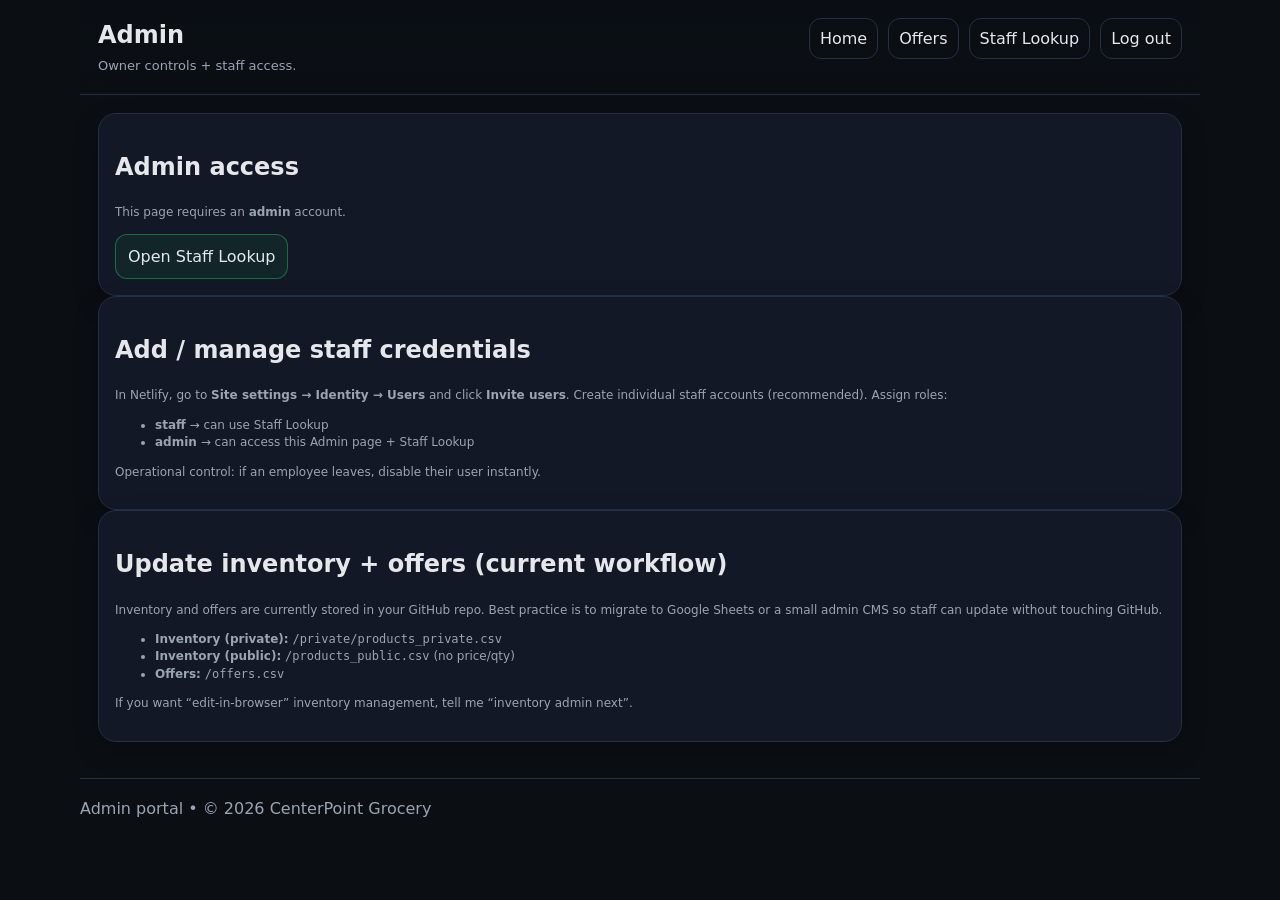
<file: admin/index.html>
<!doctype html>
<html lang="en">
<head>
  <meta charset="utf-8" />
  <meta name="viewport" content="width=device-width, initial-scale=1" />
  <title>Admin | CenterPoint Grocery</title>
  <meta name="robots" content="noindex,nofollow" />
  <link rel="stylesheet" href="/styles.css" />
  <script defer src="https://identity.netlify.com/v1/netlify-identity-widget.js"></script>
</head>
<body>
  <header class="wrap header">
    <div class="brand">
      <h1>Admin</h1>
      <p>Owner controls + staff access.</p>
    </div>
    <nav class="nav">
      <a href="/">Home</a>
      <a href="/offers.html">Offers</a>
      <a href="/staff/">Staff Lookup</a>
      <a href="#" id="logout">Log out</a>
    </nav>
  </header>

  <main class="wrap">
    <section class="card">
      <h2>Admin access</h2>
      <p class="muted small">This page requires an <strong>admin</strong> account.</p>
      <div class="btnrow">
        <a class="btn primary" href="/staff/">Open Staff Lookup</a>
      </div>
    </section>

    <section class="card">
      <h2>Add / manage staff credentials</h2>
      <p class="muted small">
        In Netlify, go to <strong>Site settings → Identity → Users</strong> and click <strong>Invite users</strong>.
        Create individual staff accounts (recommended). Assign roles:
      </p>
      <ul class="muted small">
        <li><strong>staff</strong> → can use Staff Lookup</li>
        <li><strong>admin</strong> → can access this Admin page + Staff Lookup</li>
      </ul>
      <p class="muted small">Operational control: if an employee leaves, disable their user instantly.</p>
    </section>

    <section class="card">
      <h2>Update inventory + offers (current workflow)</h2>
      <p class="muted small">
        Inventory and offers are currently stored in your GitHub repo. Best practice is to migrate to Google Sheets or a small admin CMS so staff can update without touching GitHub.
      </p>
      <ul class="muted small">
        <li><strong>Inventory (private):</strong> <code>/private/products_private.csv</code></li>
        <li><strong>Inventory (public):</strong> <code>/products_public.csv</code> (no price/qty)</li>
        <li><strong>Offers:</strong> <code>/offers.csv</code></li>
      </ul>
      <p class="muted small">If you want “edit-in-browser” inventory management, tell me “inventory admin next”.</p>
    </section>
  </main>

  <footer class="wrap footer muted">
    Admin portal • © <span id="y"></span> CenterPoint Grocery
  </footer>

  <script src="/auth.js"></script>
  <script>
    document.getElementById("y").textContent = new Date().getFullYear();
    window.addEventListener("load", () => {
      if(!requireLogin(["admin"])) return;
      document.getElementById("logout").addEventListener("click", (e) => {
        e.preventDefault();
        window.netlifyIdentity && window.netlifyIdentity.logout();
      });
    });
  </script>
</body>
</html>
</file>
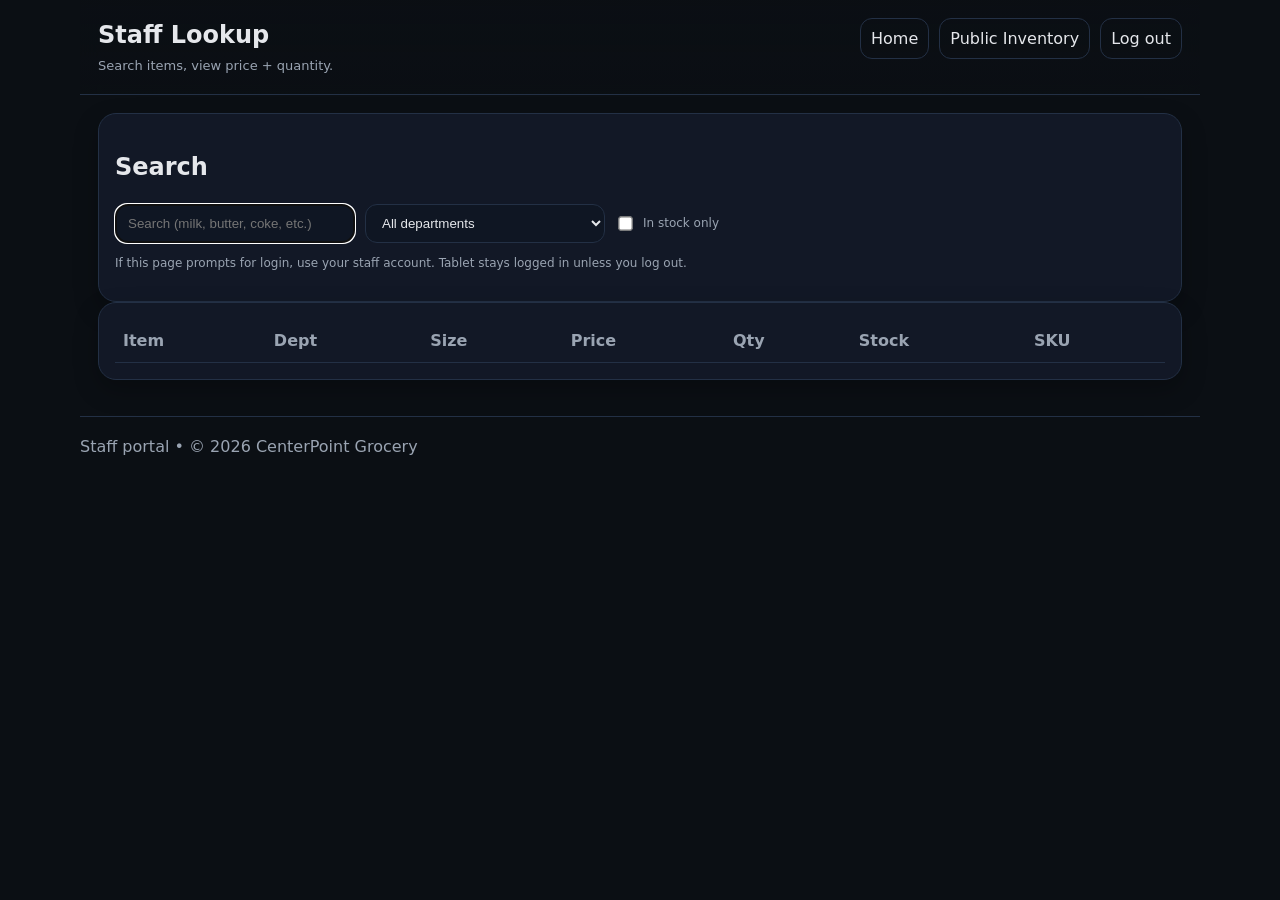
<file: staff/index.html>
<!doctype html>
<html lang="en">
<head>
  <meta charset="utf-8" />
  <meta name="viewport" content="width=device-width, initial-scale=1" />
  <title>Staff Lookup | CenterPoint Grocery</title>
  <meta name="robots" content="noindex,nofollow" />
  <link rel="stylesheet" href="/styles.css" />
  <script defer src="https://identity.netlify.com/v1/netlify-identity-widget.js"></script>
</head>
<body>
  <header class="wrap header">
    <div class="brand">
      <h1>Staff Lookup</h1>
      <p>Search items, view price + quantity.</p>
    </div>
    <nav class="nav">
      <a href="/">Home</a>
      <a href="/products.html">Public Inventory</a>
      <a href="#" id="logout">Log out</a>
    </nav>
  </header>

  <main class="wrap">
    <section class="card">
      <h2>Search</h2>
      <div class="searchbar">
        <input id="q" type="search" placeholder="Search (milk, butter, coke, etc.)" autofocus />
        <select id="cat"><option value="">All departments</option></select>
        <label class="badge"><input id="instock" type="checkbox" style="transform:scale(1.1)" /> <span>In stock only</span></label>
        <span class="muted small" id="count"></span>
      </div>
      <p class="muted small">If this page prompts for login, use your staff account. Tablet stays logged in unless you log out.</p>
    </section>

    <section class="card table-wrap">
      <table>
        <thead>
          <tr>
            <th>Item</th>
            <th>Dept</th>
            <th>Size</th>
            <th>Price</th>
            <th>Qty</th>
            <th>Stock</th>
            <th>SKU</th>
          </tr>
        </thead>
        <tbody id="rows"></tbody>
      </table>
    </section>
  </main>

  <footer class="wrap footer muted">
    Staff portal • © <span id="y"></span> CenterPoint Grocery
  </footer>

  <script src="/shared.js"></script>
  <script src="/auth.js"></script>
  <script>
    document.getElementById("y").textContent = new Date().getFullYear();

    // force login and role
    window.addEventListener("load", async () => {
      if(!requireLogin(["staff","admin"])) return;

      const user = currentUser();
      document.getElementById("logout").addEventListener("click", (e) => {
        e.preventDefault();
        window.netlifyIdentity && window.netlifyIdentity.logout();
      });

      const all = await loadCSV("/private/products_private.csv");
      const cats = [...new Set(all.map(r => r.category).filter(Boolean))].sort((a,b)=>a.localeCompare(b));
      const catSel = document.getElementById("cat");
      cats.forEach(c => { const o=document.createElement("option"); o.value=c; o.textContent=c; catSel.appendChild(o); });

      const q = document.getElementById("q");
      const instock = document.getElementById("instock");
      const count = document.getElementById("count");
      const tbody = document.getElementById("rows");

      function render(list){
        count.textContent = `${list.length.toLocaleString()} items shown`;
        tbody.innerHTML = list.map(r => {
          const inStock = (r.in_stock || "").toLowerCase() === "yes";
          return `
            <tr>
              <td style="font-weight:700">${r.name || ""}</td>
              <td class="muted">${r.category || ""}</td>
              <td class="muted">${r.size || ""}</td>
              <td style="font-weight:800">$${Number(r.price||0).toFixed(2)}</td>
              <td style="font-weight:800">${r.qty || ""}</td>
              <td><span class="badge"><span class="${inStock ? "dot" : "dot off"}"></span> ${inStock ? "In stock" : "Out"}</span></td>
              <td class="muted">${r.sku || ""}</td>
            </tr>
          `;
        }).join("");
      }

      function apply(){
        const term=(q.value||"").toLowerCase().trim();
        const cat=catSel.value;
        const onlyStock=instock.checked;
        let rows=all;
        if(cat) rows=rows.filter(r => r.category === cat);
        if(onlyStock) rows=rows.filter(r => (r.in_stock||"").toLowerCase()==="yes");
        if(term){
          rows=rows.filter(r => (`${r.sku} ${r.name} ${r.size} ${r.category}`.toLowerCase().includes(term)));
        }
        render(rows);
      }

      q.addEventListener("input", apply);
      catSel.addEventListener("change", apply);
      instock.addEventListener("change", apply);
      apply();
    });
  </script>
</body>
</html>
</file>
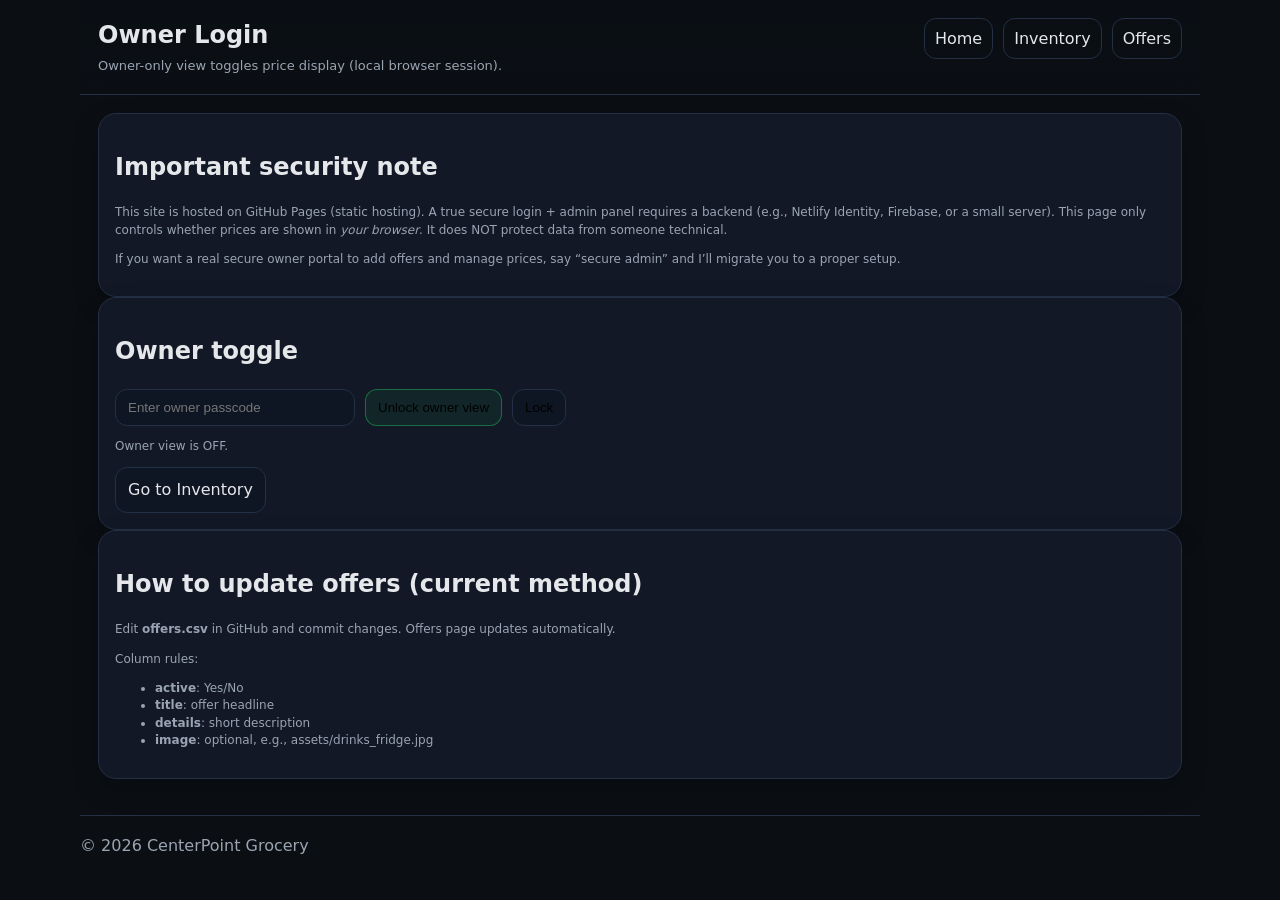
<file: admin.html>
<!doctype html>
<html lang="en">
<head>
  <meta charset="utf-8" />
  <meta name="viewport" content="width=device-width, initial-scale=1" />
  <title>Owner Login | CenterPoint Grocery</title>
  <meta name="description" content="Owner view for CenterPoint Grocery (local session only)." />
  <link rel="stylesheet" href="styles.css" />
</head>
<body>
  <header class="wrap header">
    <div class="brand">
      <h1>Owner Login</h1>
      <p>Owner-only view toggles price display (local browser session).</p>
    </div>
    <nav class="nav">
      <a href="index.html">Home</a>
      <a href="products.html">Inventory</a>
      <a href="offers.html">Offers</a>
    </nav>
  </header>

  <main class="wrap">
    <section class="card">
      <h2>Important security note</h2>
      <p class="muted small">
        This site is hosted on GitHub Pages (static hosting). A true secure login + admin panel requires a backend (e.g., Netlify Identity, Firebase, or a small server).
        This page only controls whether prices are shown in <em>your browser</em>. It does NOT protect data from someone technical.
      </p>
      <p class="muted small">If you want a real secure owner portal to add offers and manage prices, say “secure admin” and I’ll migrate you to a proper setup.</p>
    </section>

    <section class="card">
      <h2>Owner toggle</h2>
      <div class="searchbar">
        <input id="pw" type="password" placeholder="Enter owner passcode" />
        <button class="btn primary" id="login">Unlock owner view</button>
        <button class="btn" id="logout">Lock</button>
      </div>
      <p class="muted small" id="status"></p>
      <div class="btnrow">
        <a class="btn" href="products.html">Go to Inventory</a>
      </div>
    </section>

    <section class="card">
      <h2>How to update offers (current method)</h2>
      <p class="muted small">Edit <strong>offers.csv</strong> in GitHub and commit changes. Offers page updates automatically.</p>
      <p class="muted small">Column rules:</p>
      <ul class="muted small">
        <li><strong>active</strong>: Yes/No</li>
        <li><strong>title</strong>: offer headline</li>
        <li><strong>details</strong>: short description</li>
        <li><strong>image</strong>: optional, e.g., assets/drinks_fridge.jpg</li>
      </ul>
    </section>
  </main>

  <footer class="wrap footer muted">
    © <span id="y"></span> CenterPoint Grocery
  </footer>

  <script>
    document.getElementById("y").textContent = new Date().getFullYear();
    const status = document.getElementById("status");

    function setStatus(){
      status.textContent = (localStorage.getItem("cpg_owner_unlocked")==="1")
        ? "Owner view is ON for this browser."
        : "Owner view is OFF.";
    }
    setStatus();

    // Minimal passcode check (client-side). Change this string after first deploy.
    const PASSCODE = "Yash@07052004";

    document.getElementById("login").addEventListener("click", () => {
      const v = document.getElementById("pw").value || "";
      if(v === PASSCODE){
        localStorage.setItem("cpg_owner_unlocked","1");
        setStatus();
        alert("Owner view enabled. Prices will show on the Inventory page for this browser.");
      } else {
        alert("Incorrect passcode.");
      }
    });

    document.getElementById("logout").addEventListener("click", () => {
      localStorage.removeItem("cpg_owner_unlocked");
      setStatus();
      alert("Owner view disabled.");
    });
  </script>
</body>
</html>
</file>
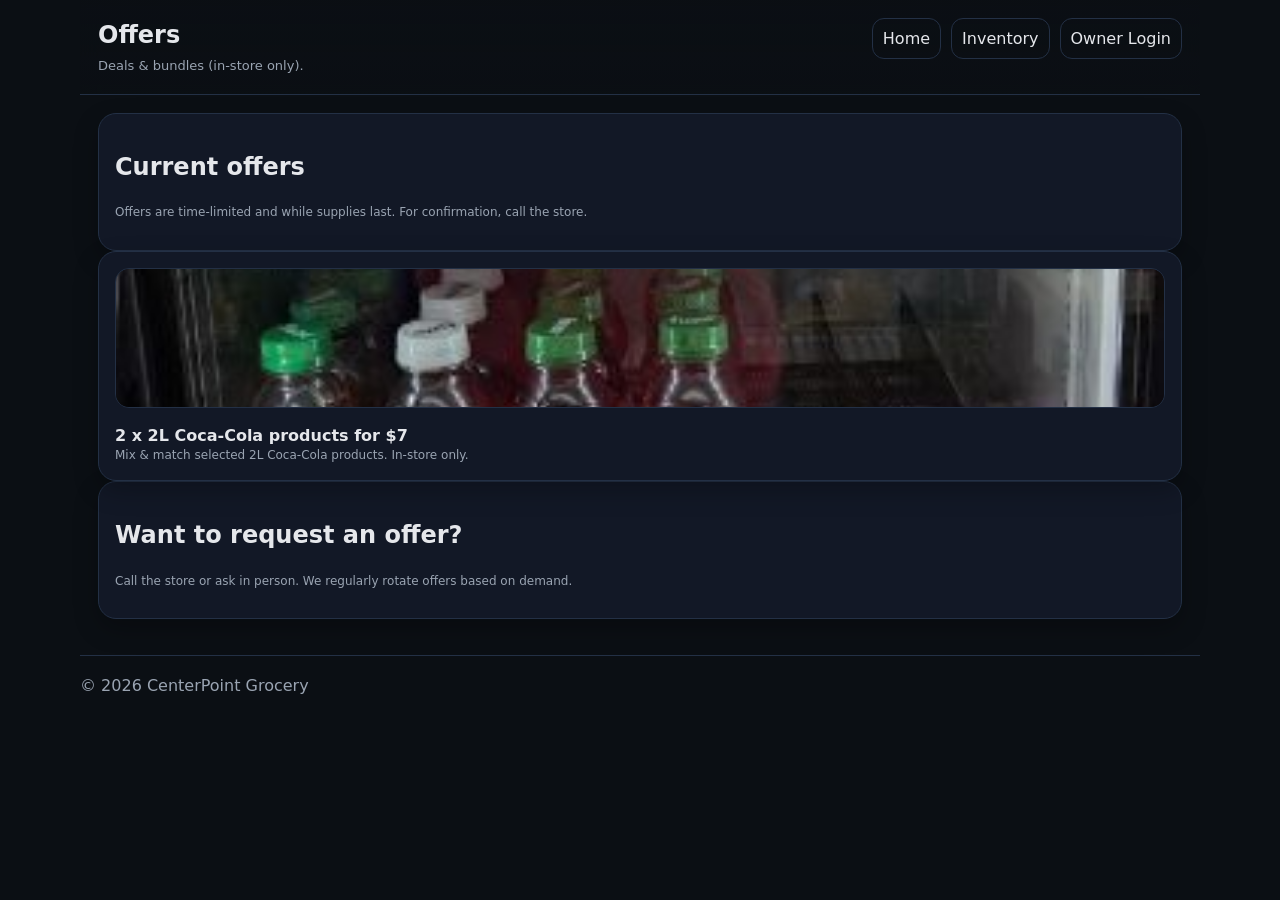
<file: offers.html>
<!doctype html>
<html lang="en">
<head>
  <meta charset="utf-8" />
  <meta name="viewport" content="width=device-width, initial-scale=1" />
  <title>Offers | CenterPoint Grocery</title>
  <meta name="description" content="Current offers and bundles at CenterPoint Grocery." />
  <link rel="stylesheet" href="styles.css" />

  <script defer src="https://identity.netlify.com/v1/netlify-identity-widget.js"></script>
</head>
<body>
  <header class="wrap header">
    <div class="brand">
      <h1>Offers</h1>
      <p>Deals & bundles (in-store only).</p>
    </div>
    <nav class="nav">
      <a href="index.html">Home</a>
      <a href="products.html">Inventory</a>
      <a href="admin.html">Owner Login</a>
    </nav>
  </header>

  <main class="wrap">
    <section class="card">
      <h2>Current offers</h2>
      <p class="muted small">Offers are time-limited and while supplies last. For confirmation, call the store.</p>
    </section>

    <section id="offers" class="grid"></section>

    <section class="card">
      <h2>Want to request an offer?</h2>
      <p class="muted small">Call the store or ask in person. We regularly rotate offers based on demand.</p>
    </section>
  </main>

  <footer class="wrap footer muted">
    © <span id="y"></span> CenterPoint Grocery
  </footer>

  <script src="shared.js"></script>
  <script>
    document.getElementById("y").textContent = new Date().getFullYear();

    (async () => {
      const rows = await loadCSV("offers.csv");
      const active = rows.filter(r => (r.active || "").toLowerCase() === "yes");
      const host = document.getElementById("offers");

      if(active.length === 0){
        host.innerHTML = `<div class="card"><p class="muted">No offers published right now. Check back soon.</p></div>`;
        return;
      }

      host.innerHTML = active.map(o => `
        <div class="card tile">
          ${o.image ? `<img src="${o.image}" alt="Offer image" />` : ``}
          <div class="label">${o.title || ""}</div>
          <div class="muted small">${o.details || ""}</div>
          ${(o.start_date || o.end_date) ? `<div class="muted small">Valid: ${o.start_date || ""} ${o.end_date ? "– " + o.end_date : ""}</div>` : ``}
        </div>
      `).join("");
    })();
  </script>
</body>
</html>
</file>
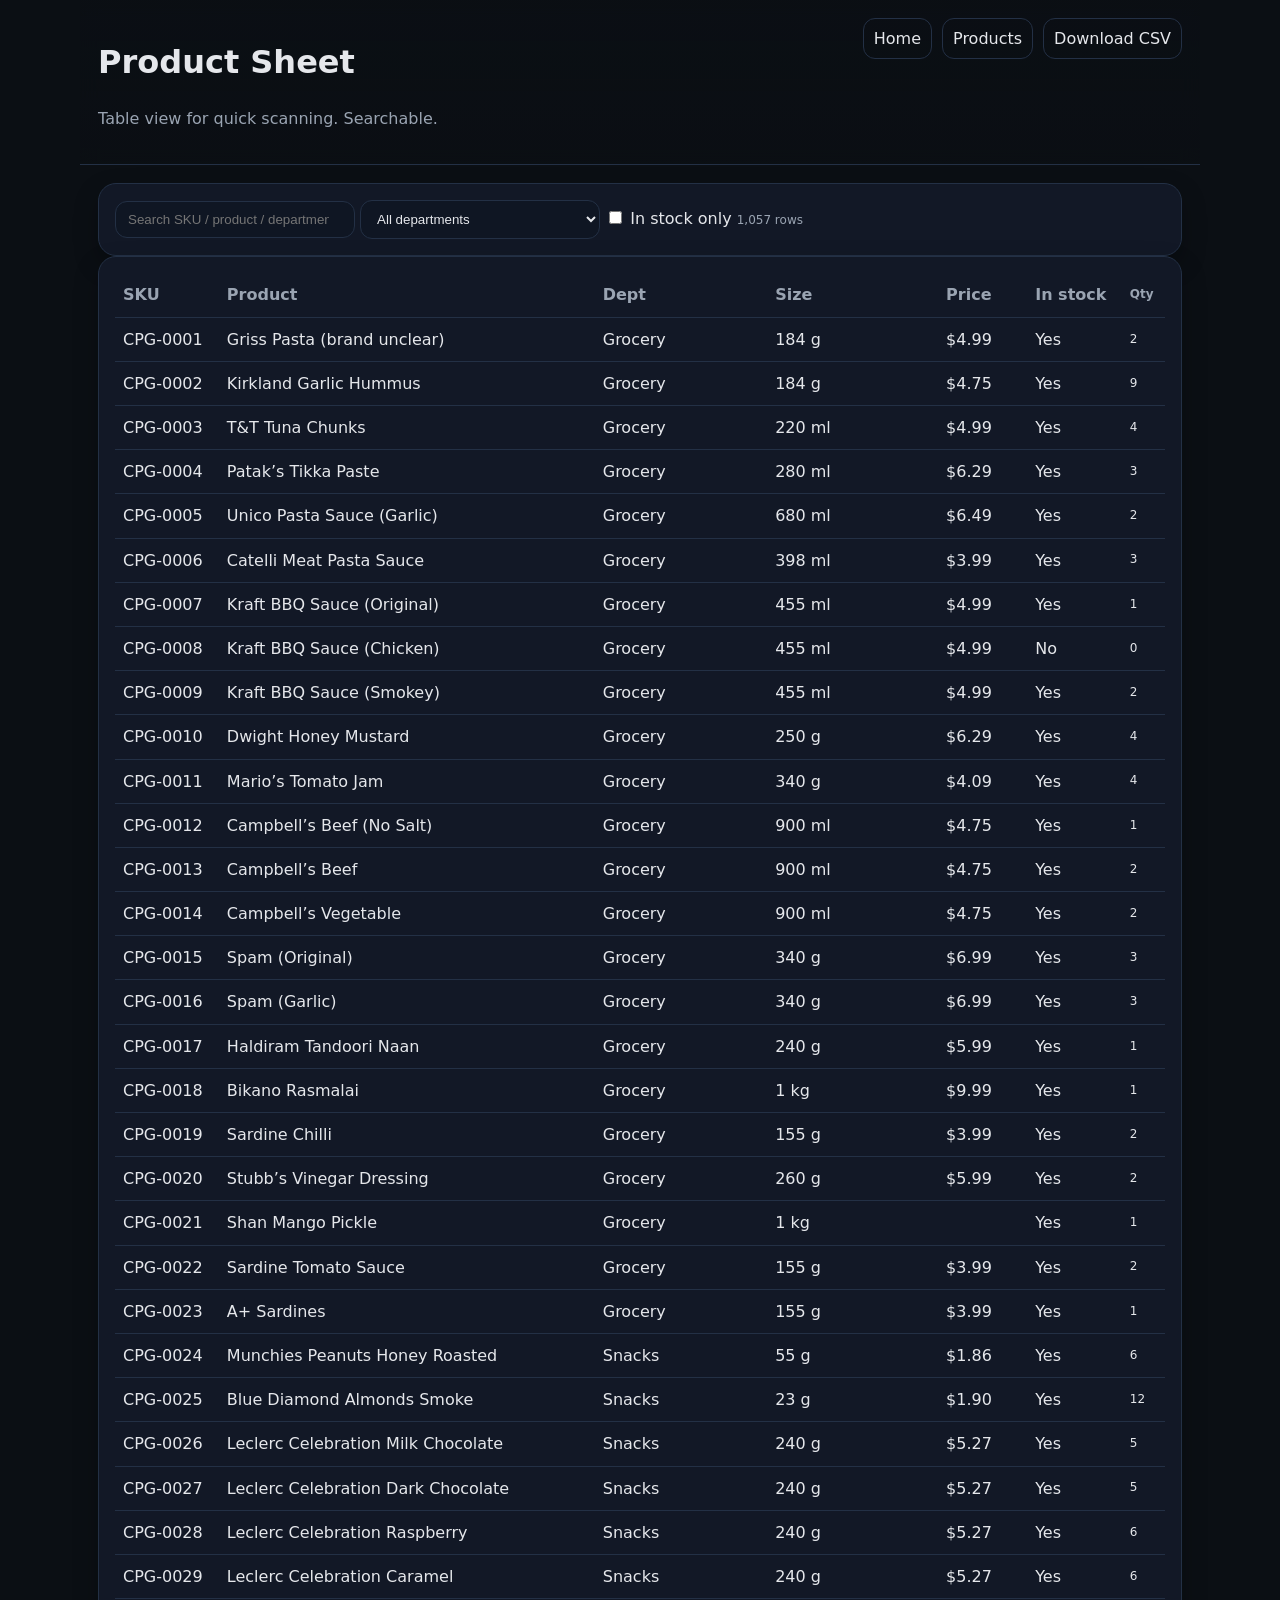
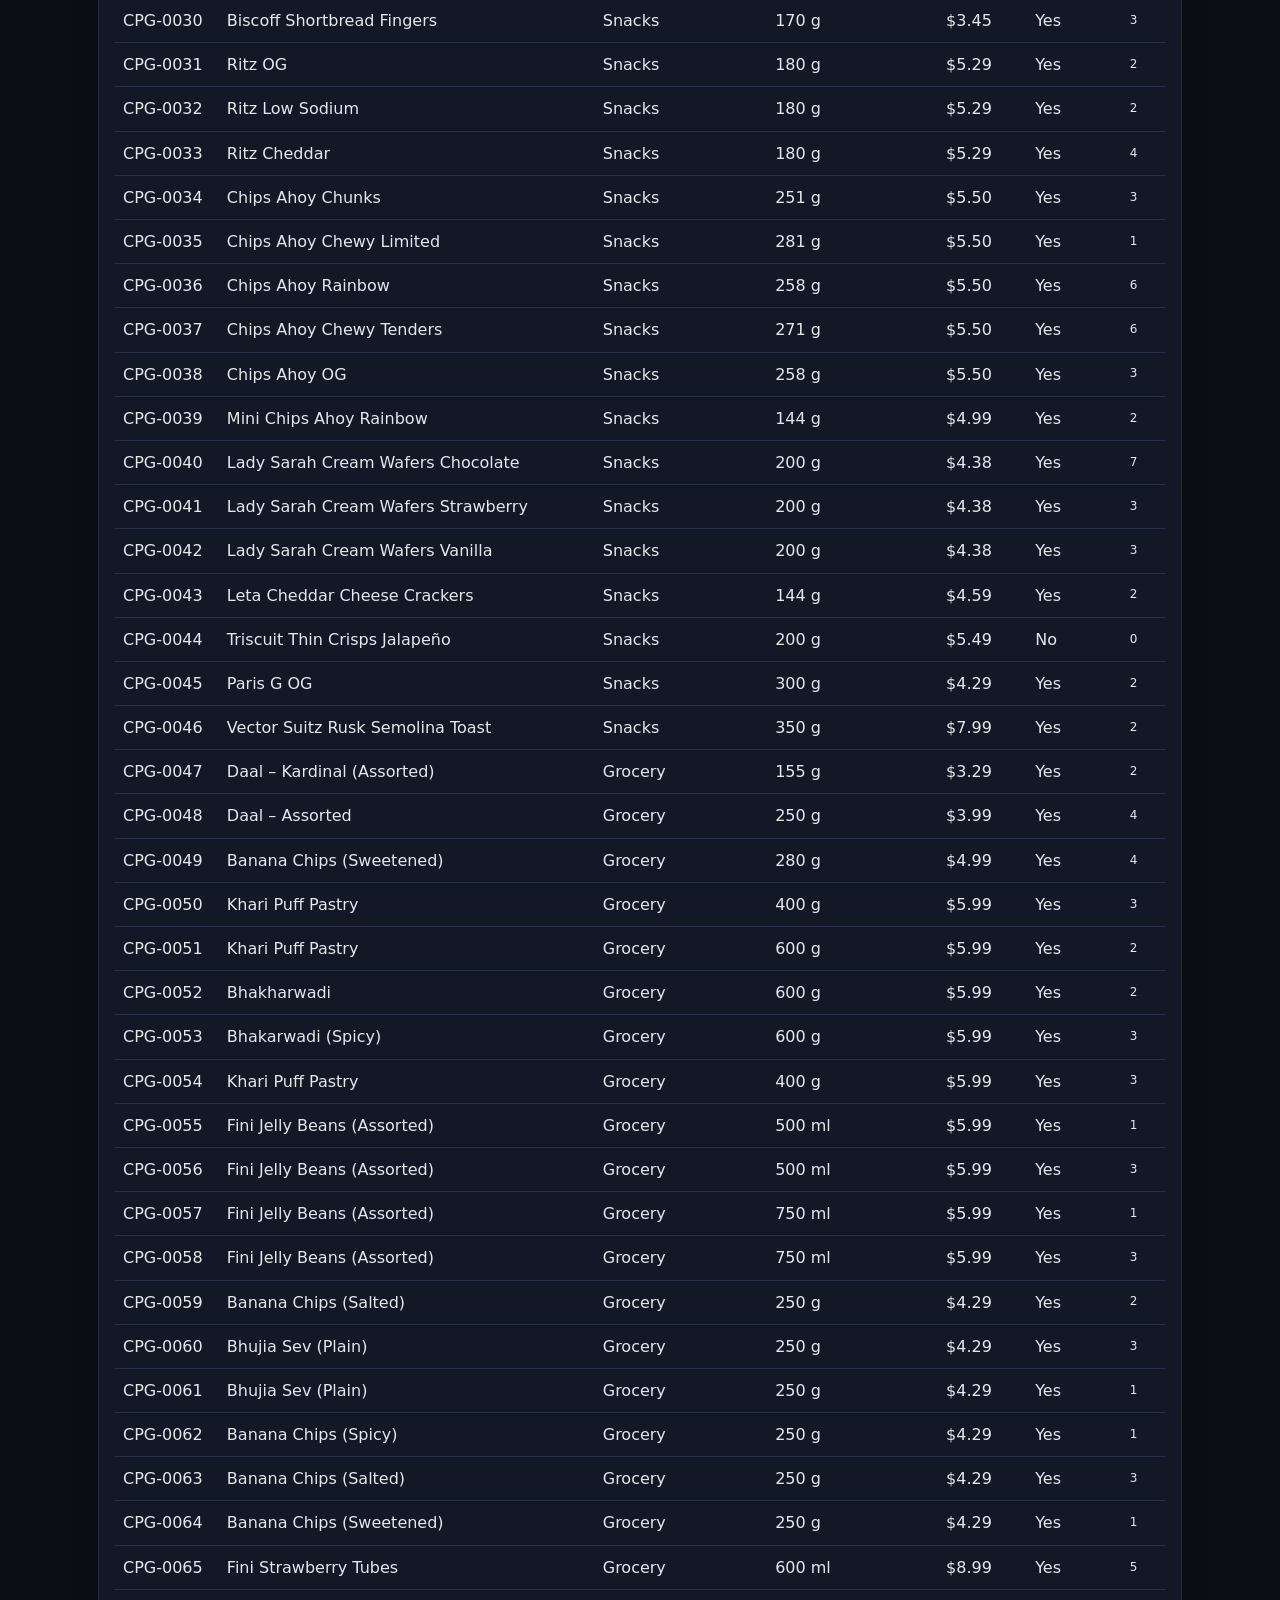
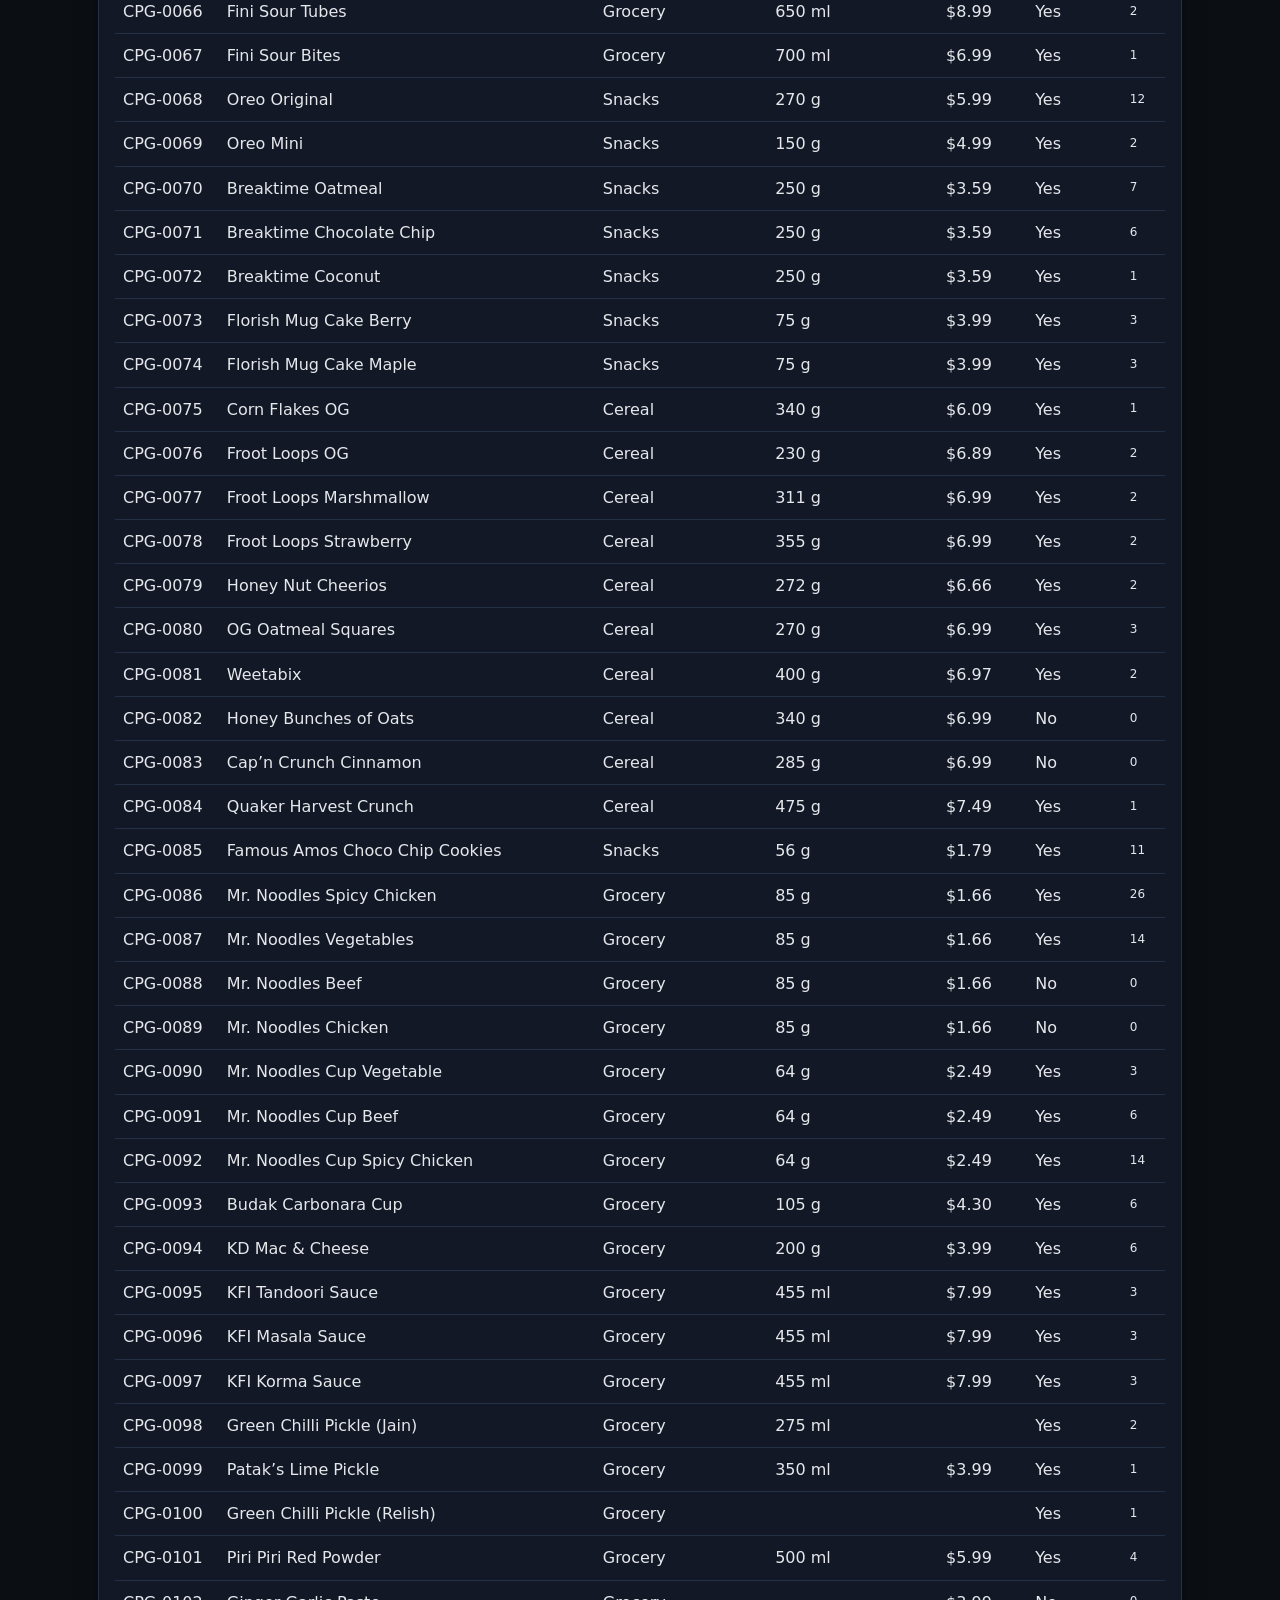
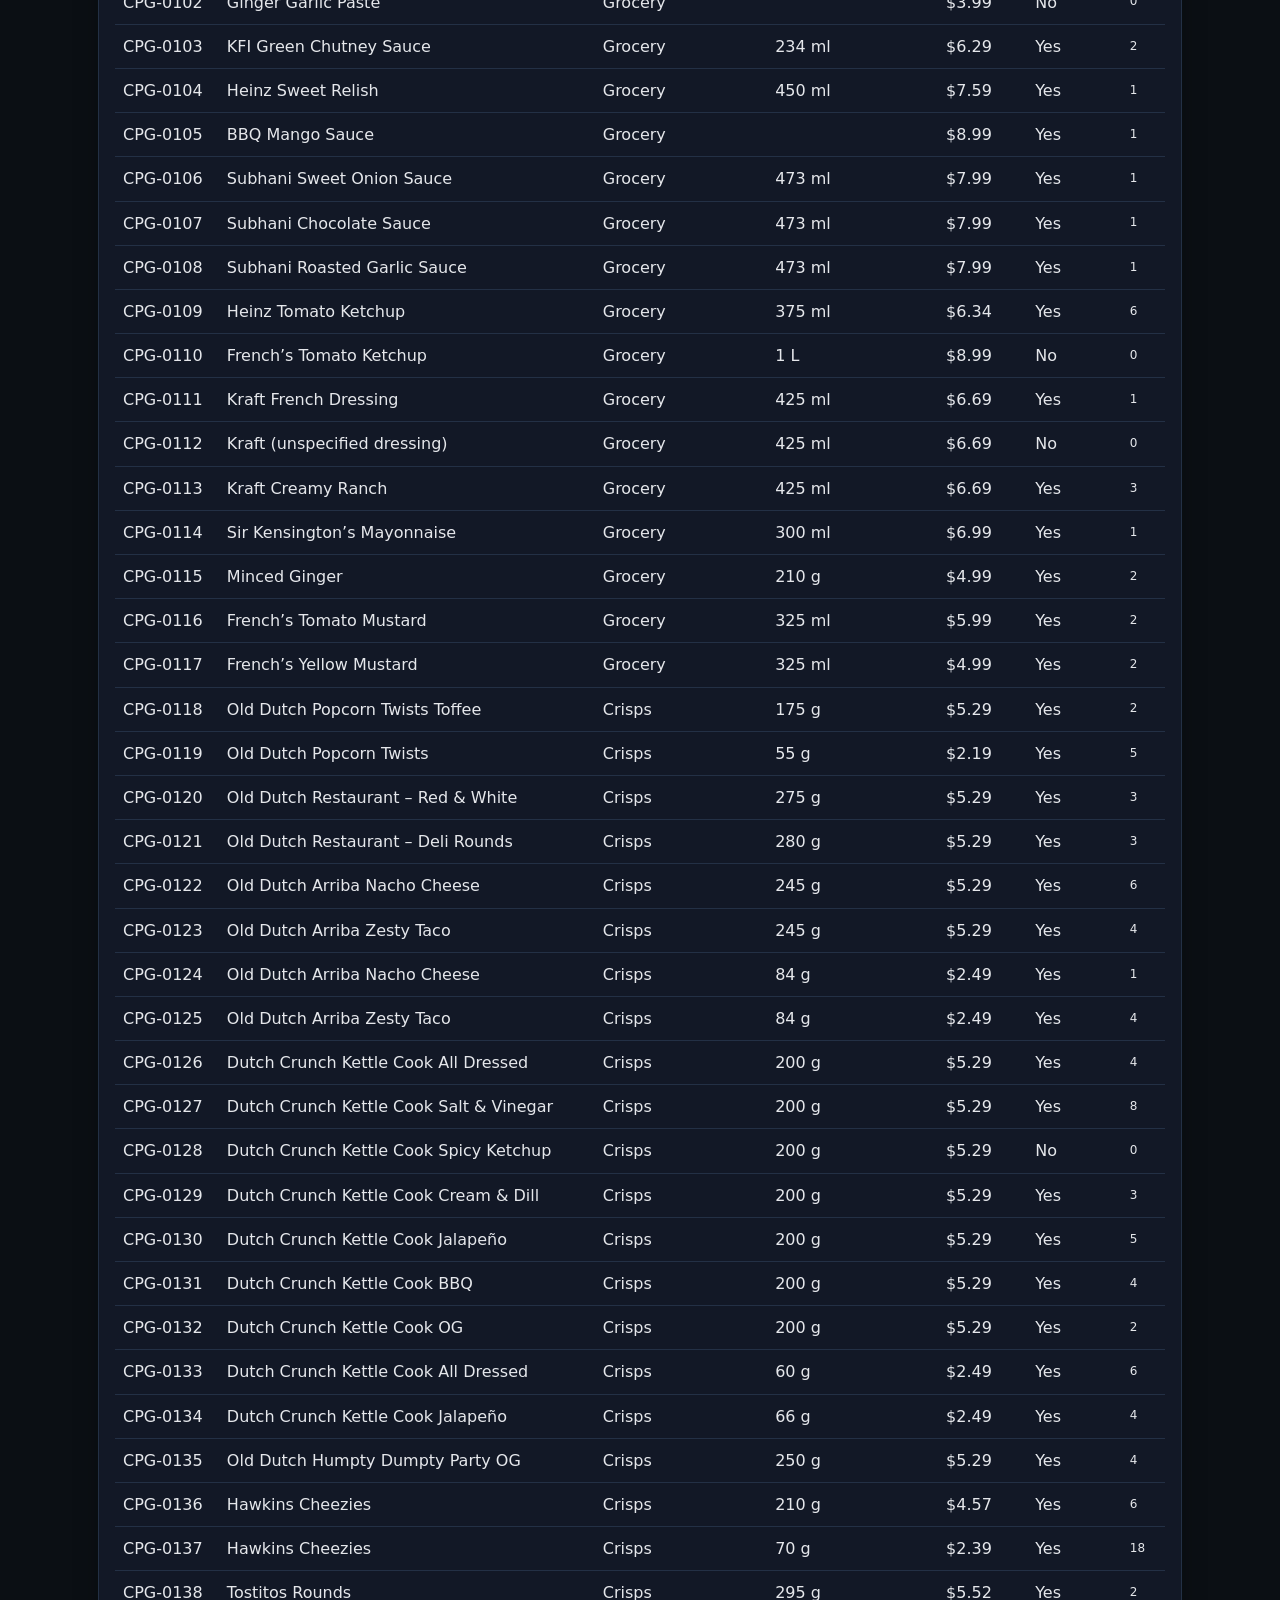
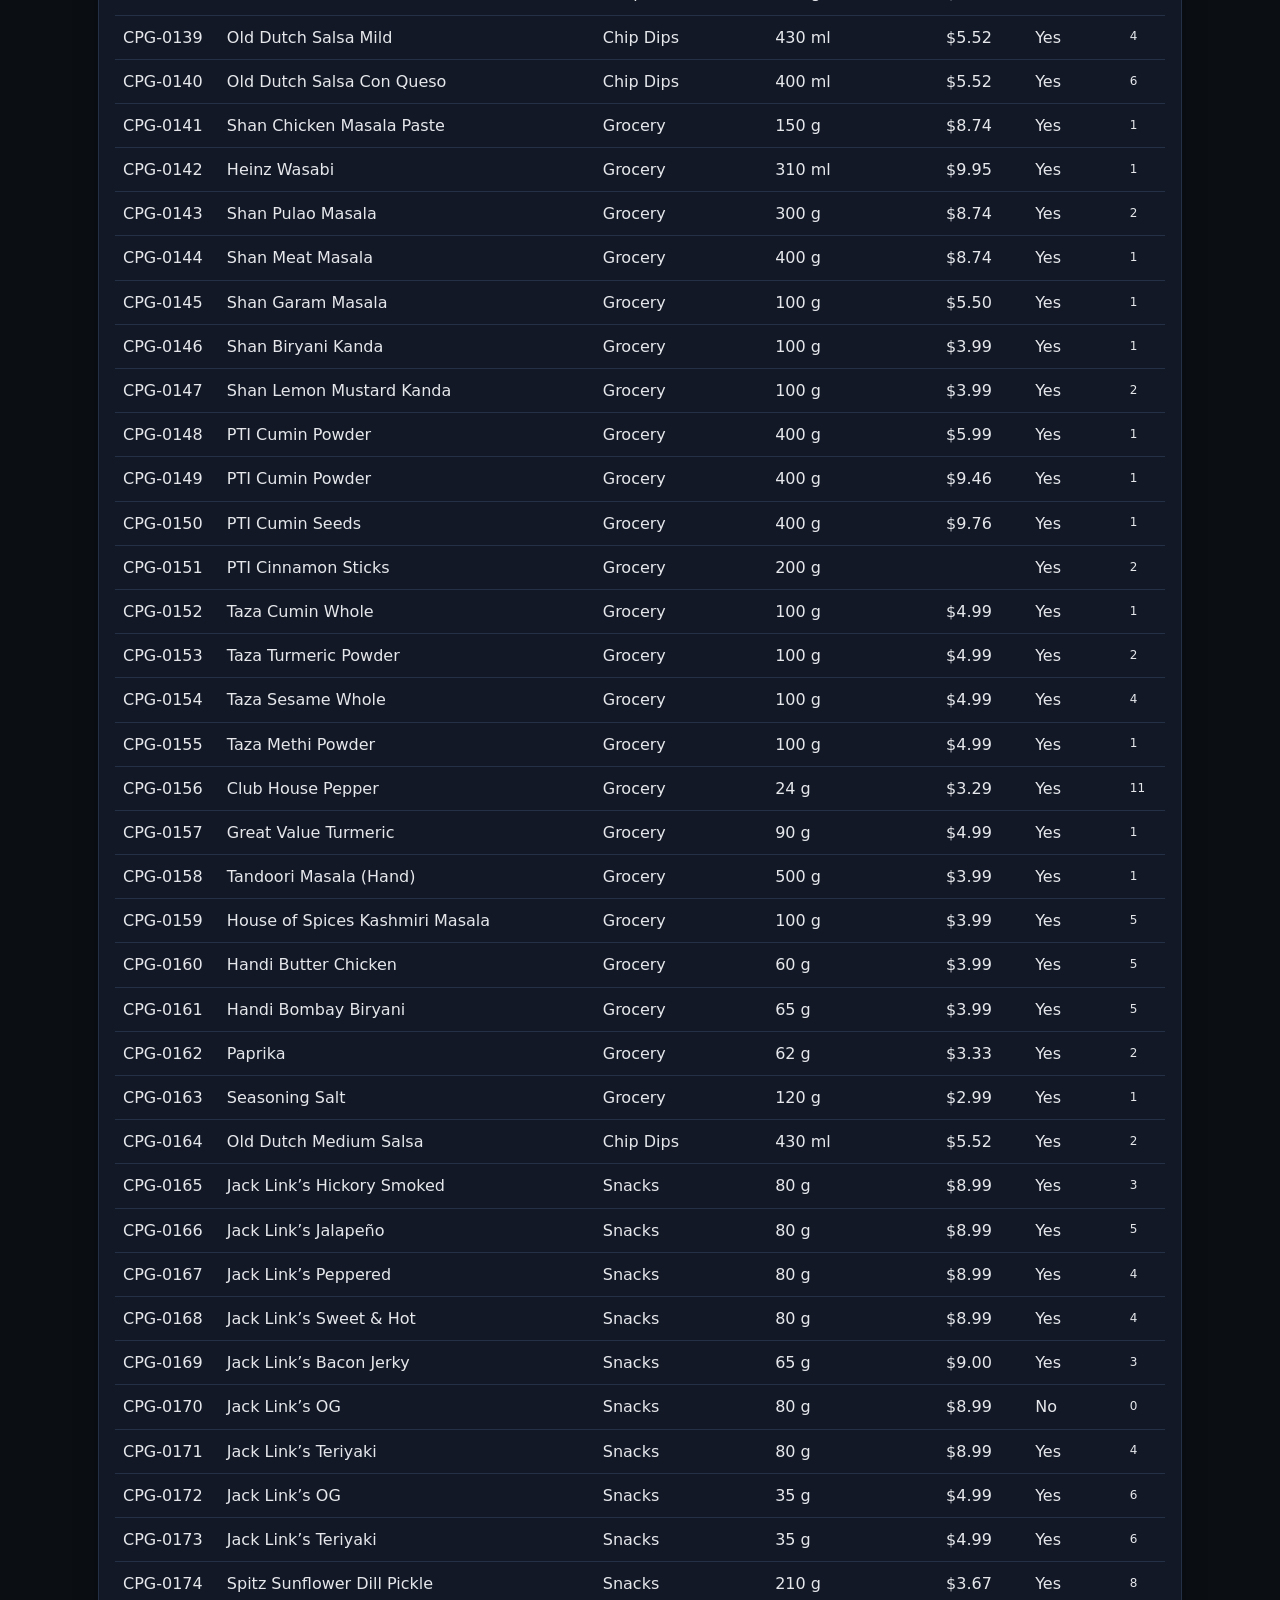
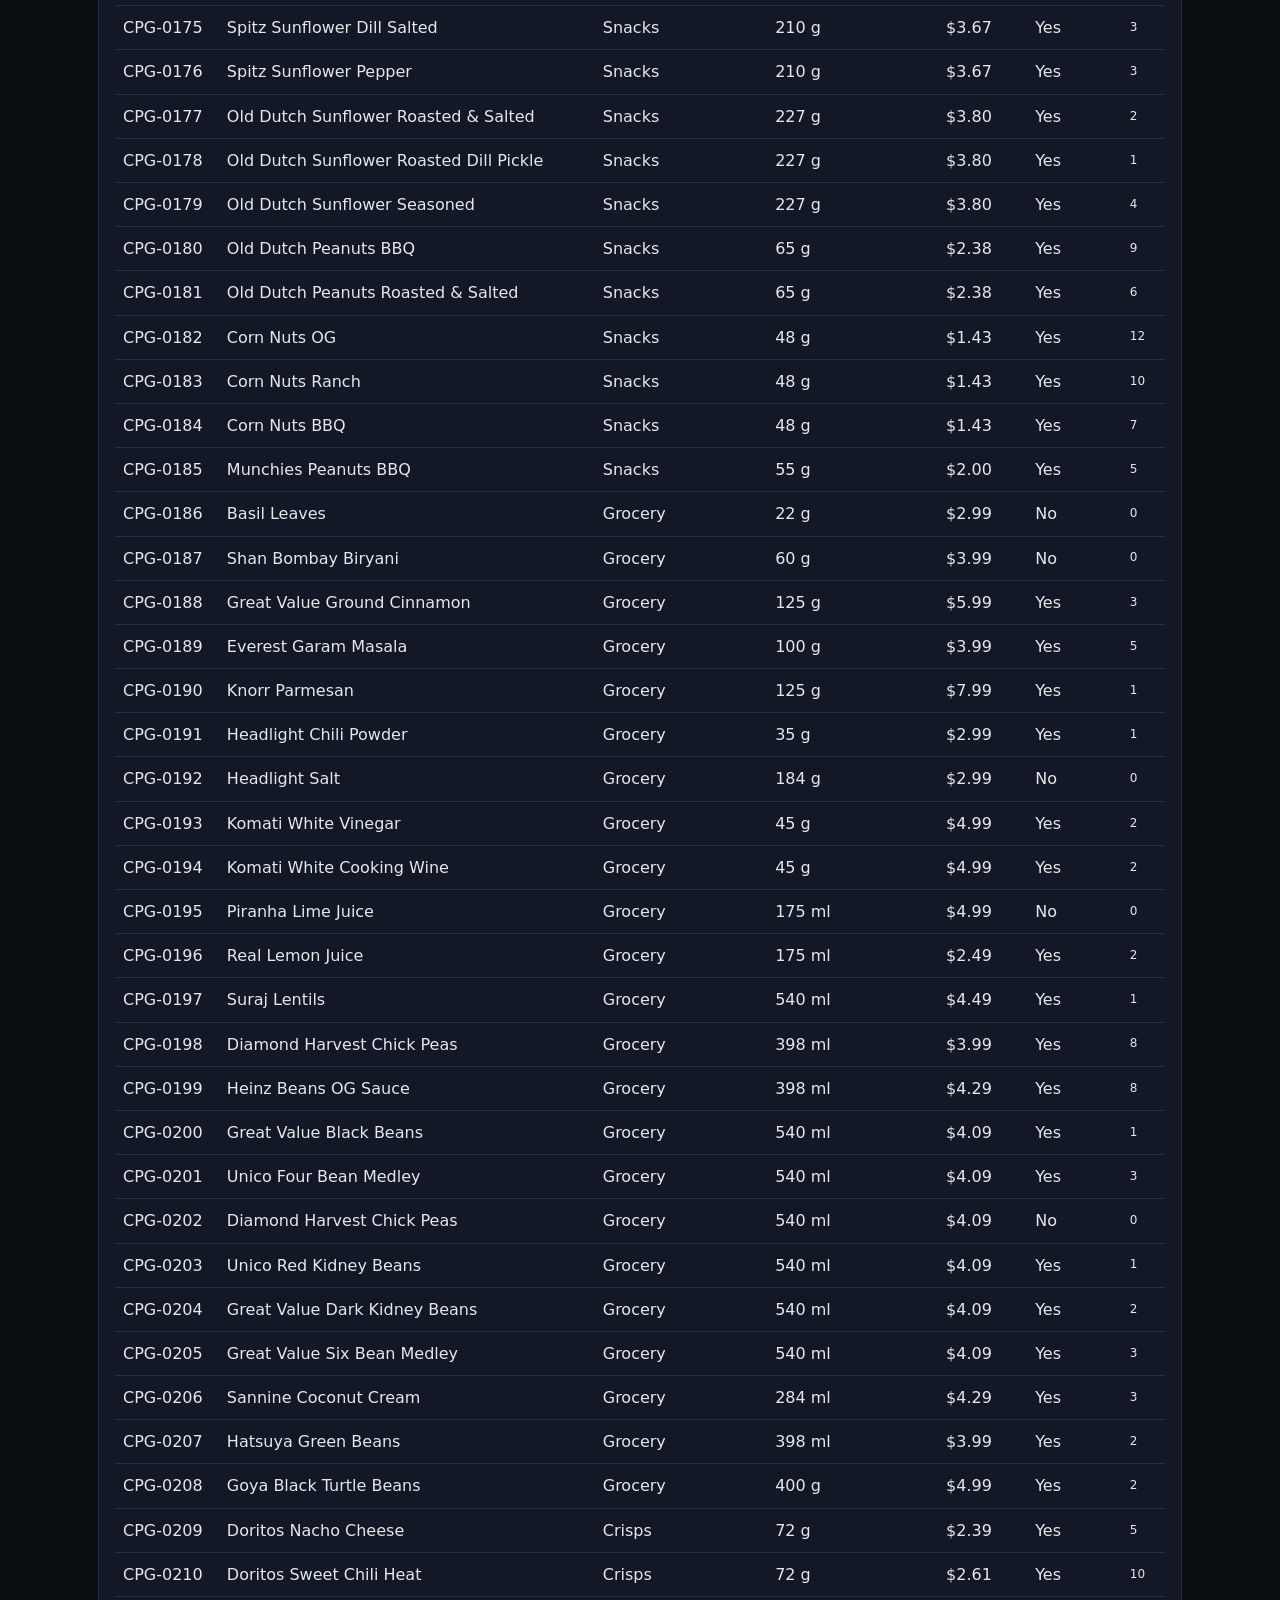
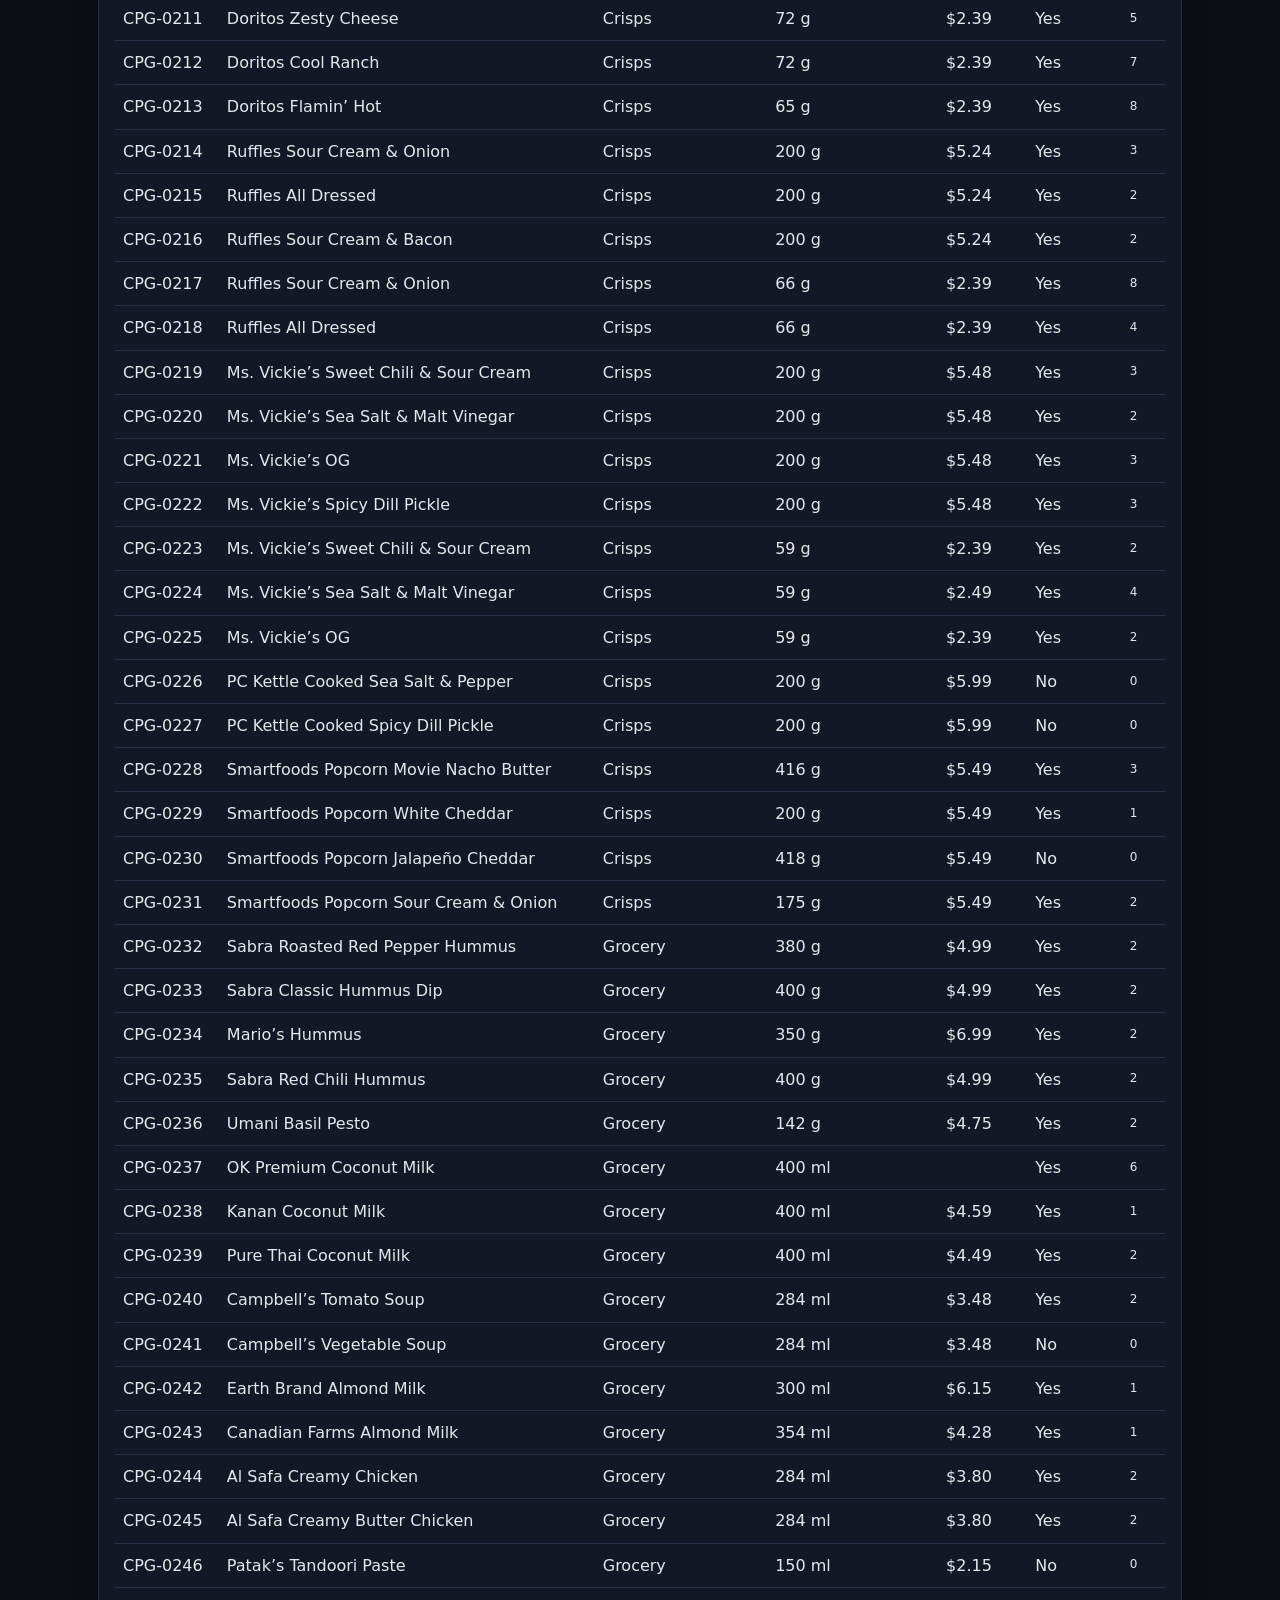
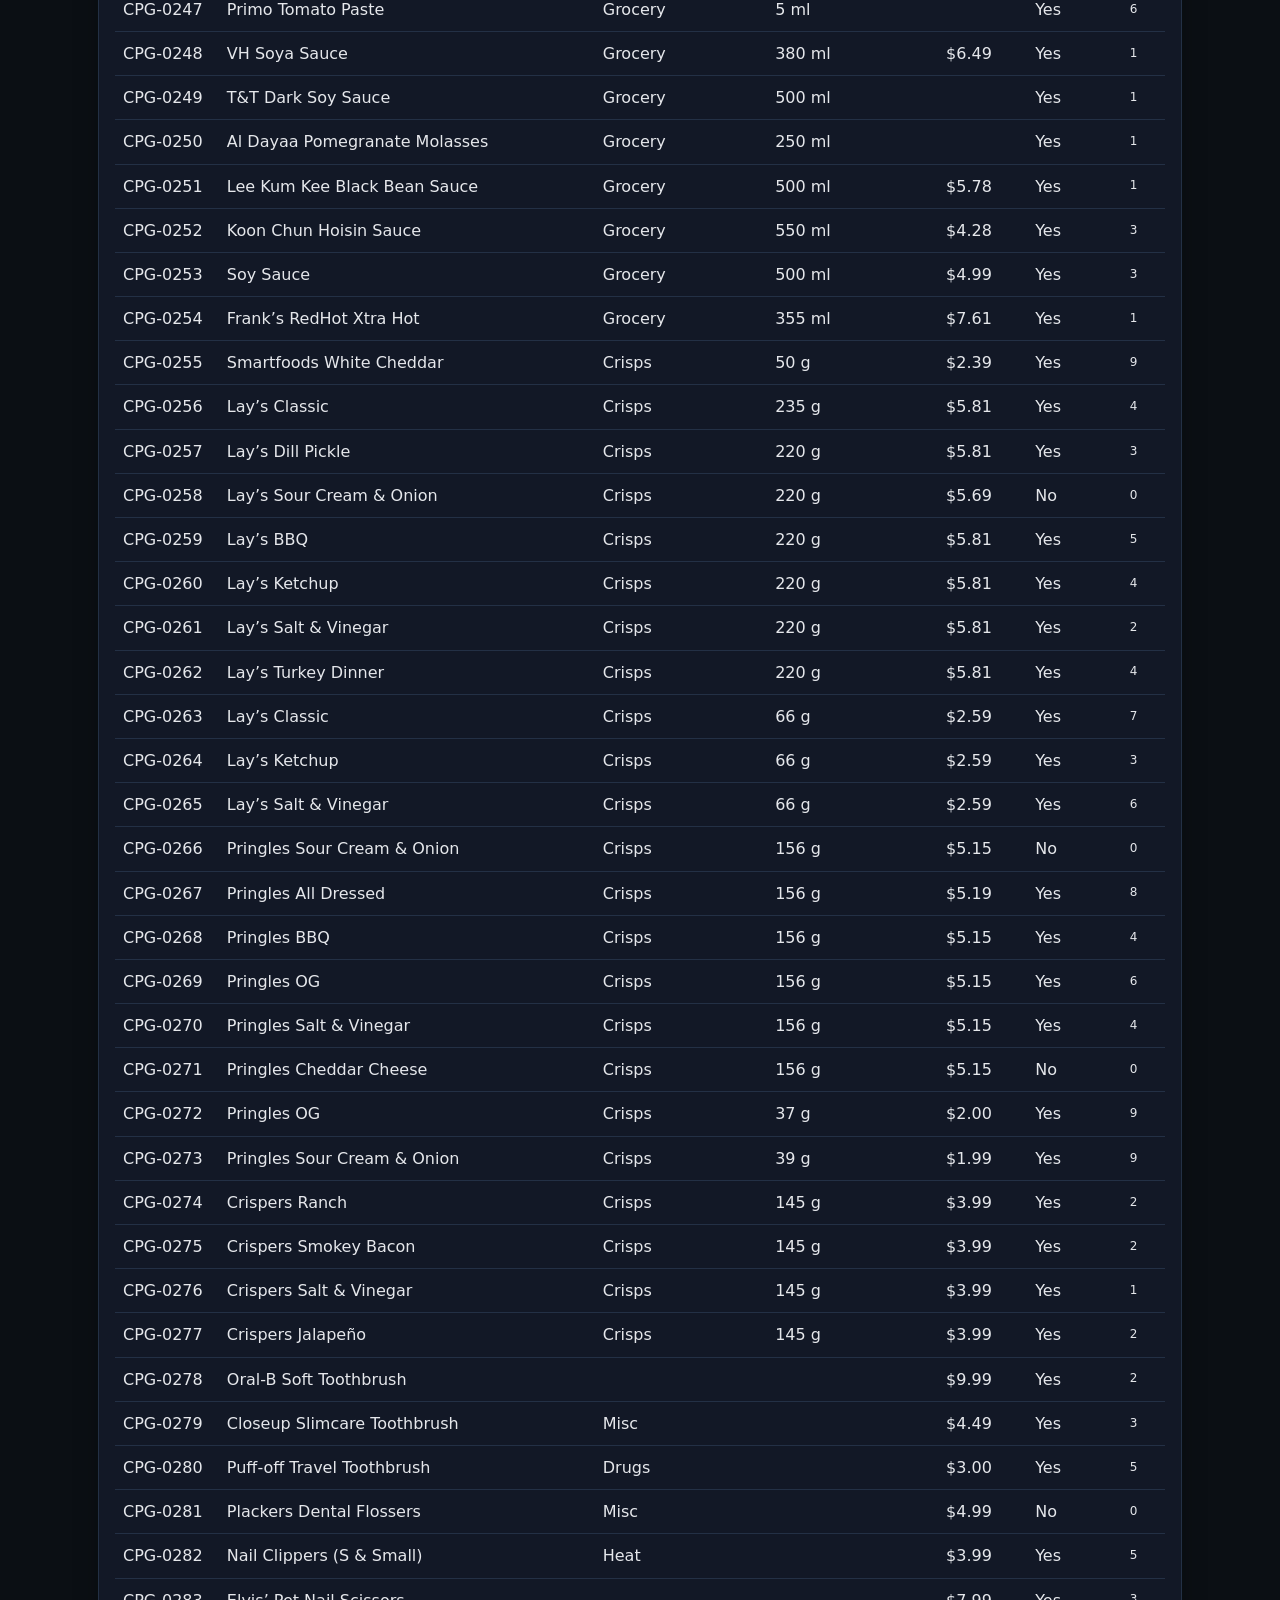
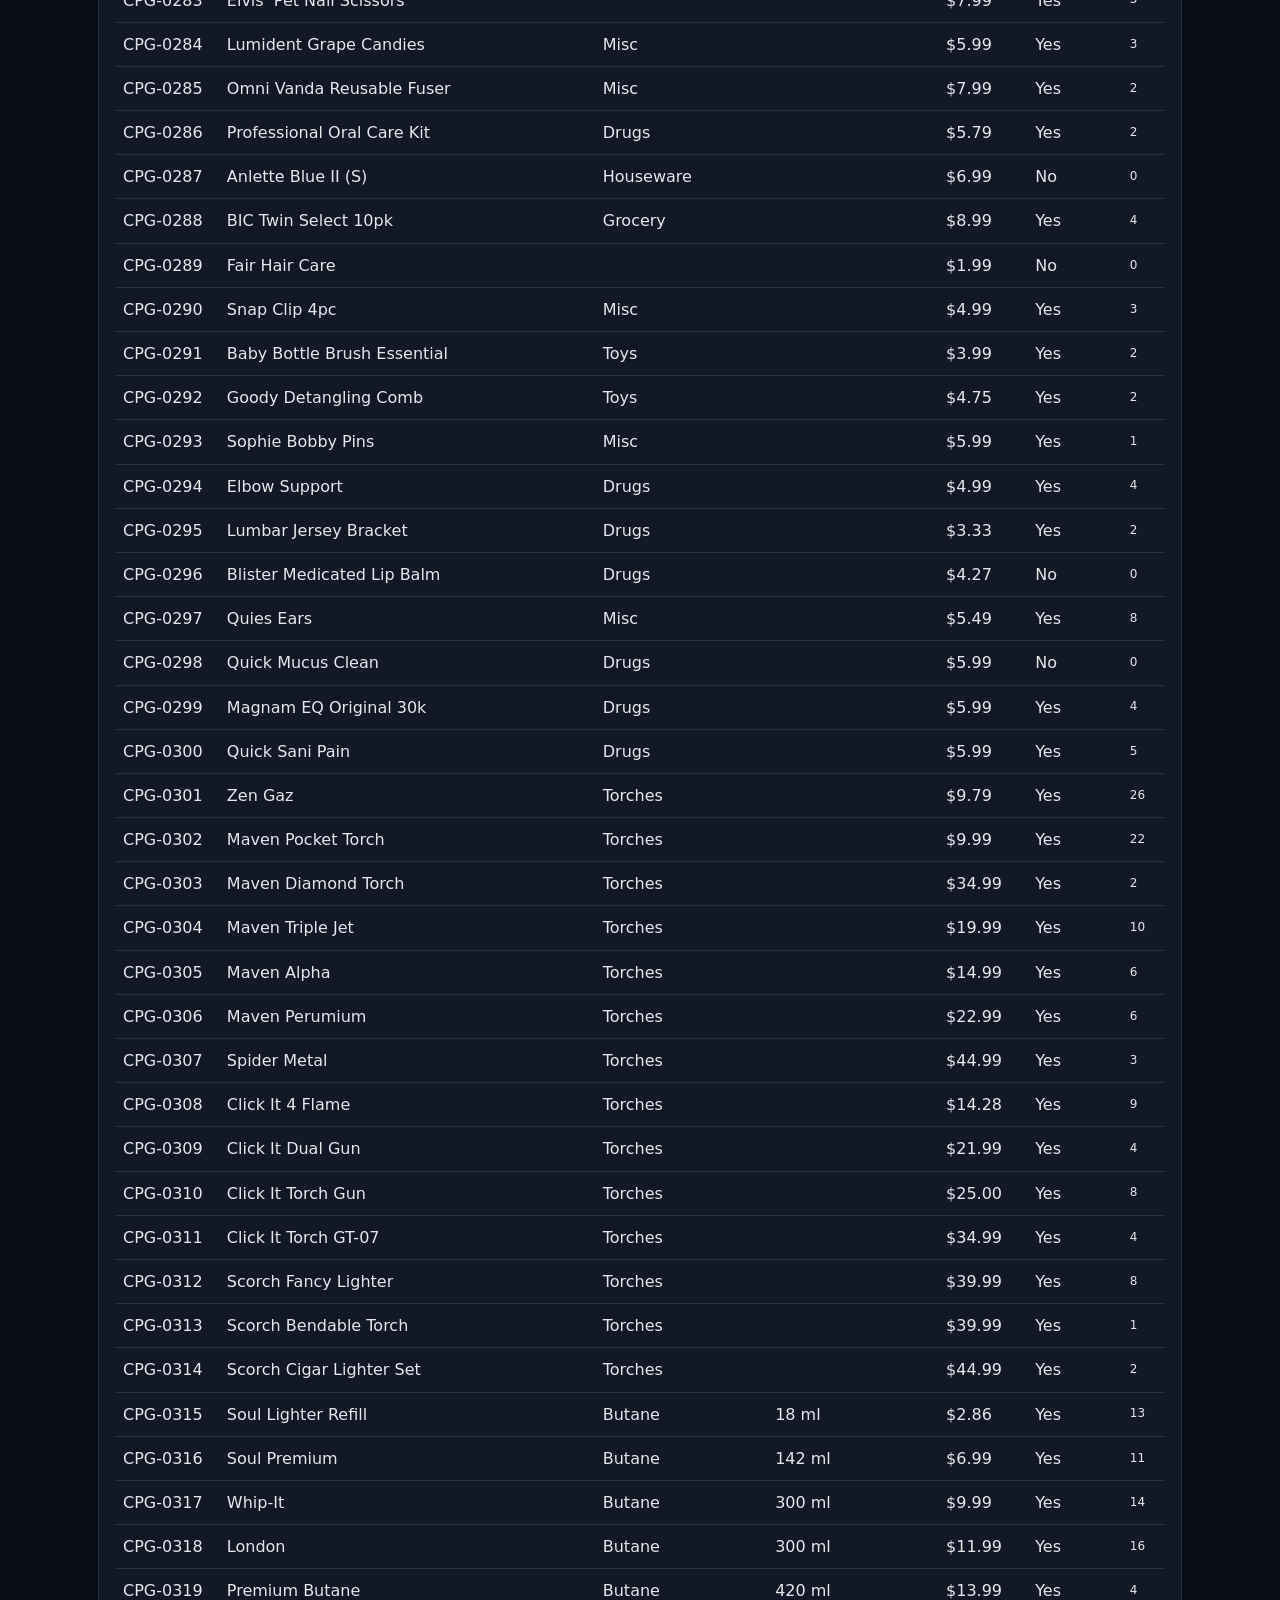
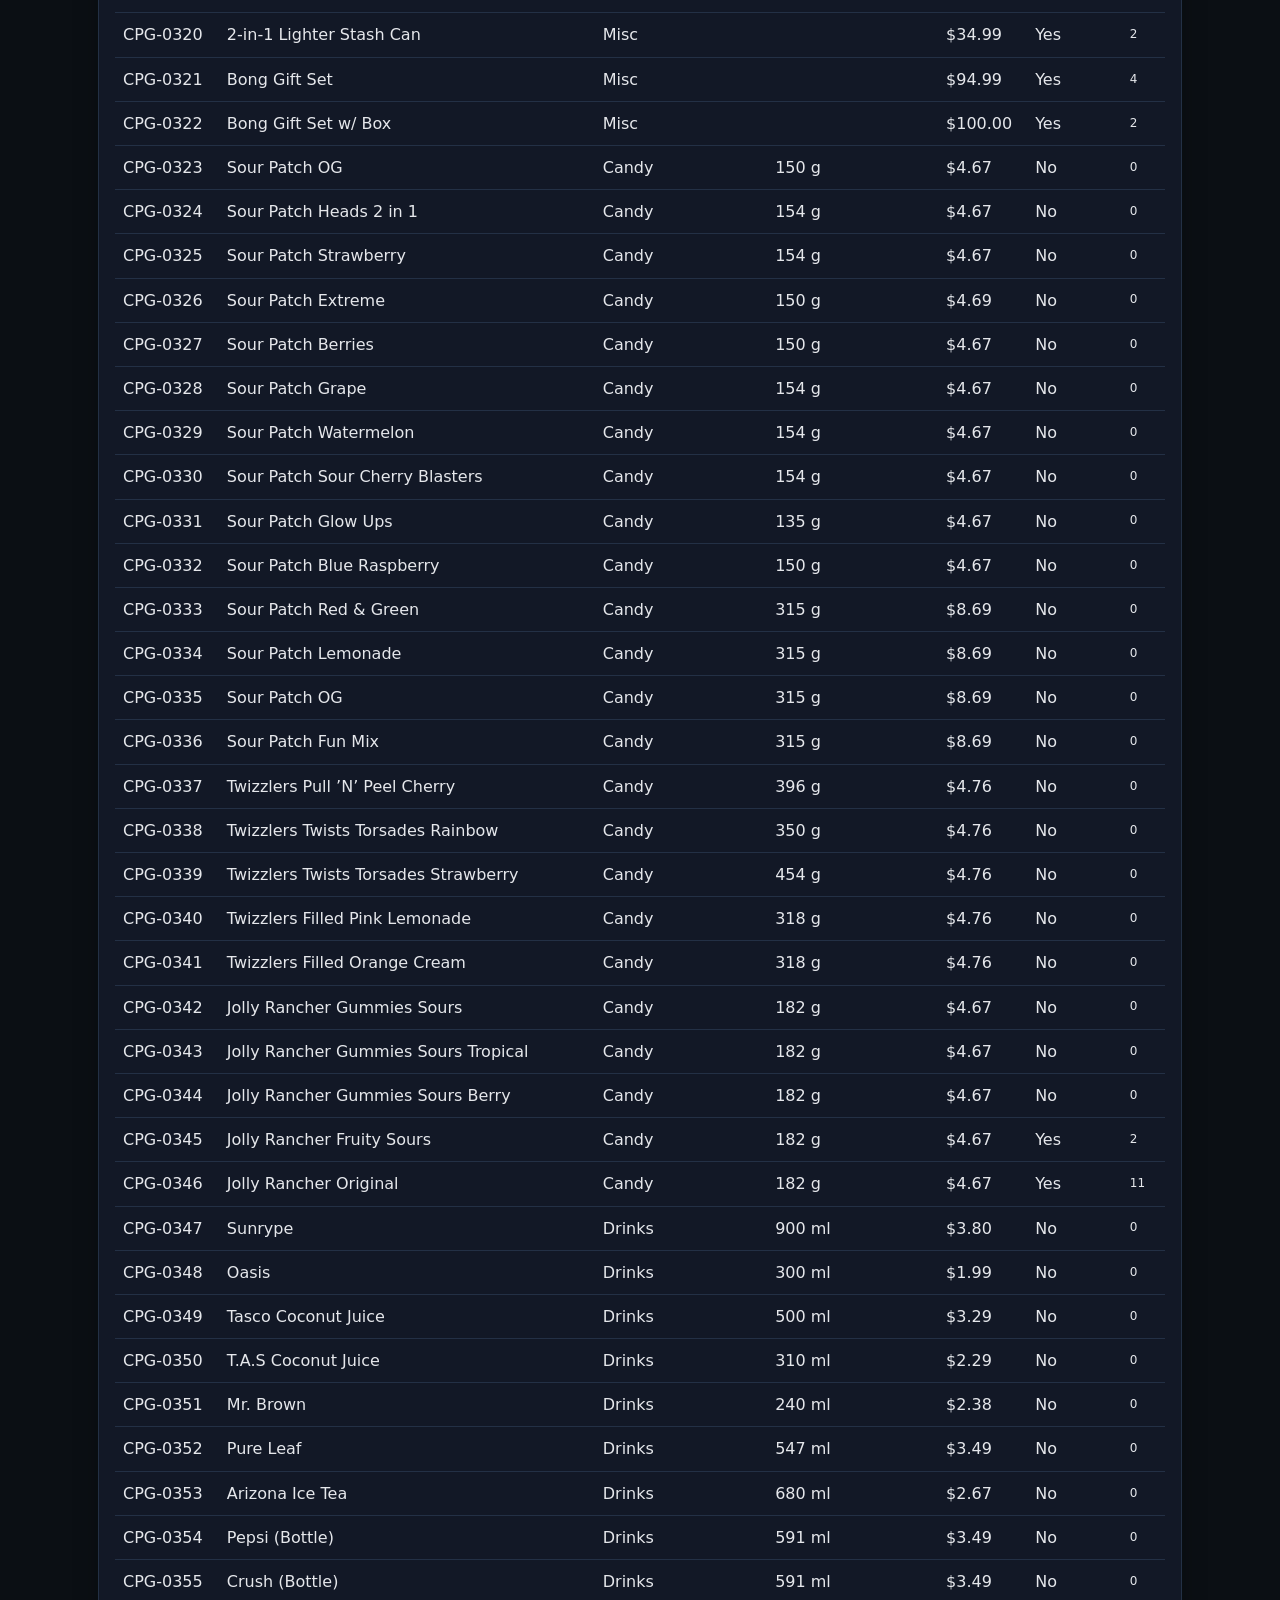
<file: product-sheet.html>
<!doctype html>
<html lang="en">
<head>
  <meta charset="utf-8" />
  <meta name="viewport" content="width=device-width, initial-scale=1" />
  <title>Product Sheet | CenterPoint Grocery</title>
  <meta name="description" content="CenterPoint Grocery product sheet view." />
  <link rel="stylesheet" href="styles.css" />
</head>
<body>
  <header class="wrap header">
    <div>
      <h1>Product Sheet</h1>
      <p class="muted">Table view for quick scanning. Searchable.</p>
    </div>
    <nav class="nav">
      <a href="index.html">Home</a>
      <a href="products.html">Products</a>
      <a href="products.csv" download>Download CSV</a>
    </nav>
  </header>

  <main class="wrap">
    <section class="controls card">
      <input id="q" type="search" placeholder="Search SKU / product / department…" />
      <select id="cat"><option value="">All departments</option></select>
      <label class="checkbox"><input id="instock" type="checkbox" /> In stock only</label>
      <span class="muted small" id="count"></span>
    </section>

    <section class="card table-wrap">
      <table>
        <thead>
          <tr>
            <th>SKU</th>
            <th>Product</th>
            <th>Dept</th>
            <th>Size</th>
            <th>Price</th>
            <th>In stock</th>
            <th class="small">Qty</th>
          </tr>
        </thead>
        <tbody id="tbody"></tbody>
      </table>
    </section>
  </main>

  <footer class="wrap footer muted">
    © <span id="y"></span> CenterPoint Grocery
  </footer>

  <script>
    document.getElementById("y").textContent = new Date().getFullYear();

    async function loadCSV(url){
      const res = await fetch(url, {cache: "no-store"});
      const text = await res.text();
      const lines = text.trim().split(/\r?\n/);
      const headers = lines[0].split(",").map(h => h.trim());
      const rows = lines.slice(1).map(line => {
        const cols = line.split(",").map(c => c.trim());
        const obj = {};
        headers.forEach((h,i)=>obj[h]=cols[i] ?? "");
        return obj;
      });
      return rows;
    }

    function money(v){
      if(!v) return "";
      const n = Number(v);
      if(Number.isNaN(n)) return v;
      return "$" + n.toFixed(2);
    }

    function unique(arr){ return [...new Set(arr)].sort((a,b)=>a.localeCompare(b)); }

    (async () => {
      const all = await loadCSV("products.csv");
      const cats = unique(all.map(r => r.category).filter(Boolean));
      const catSel = document.getElementById("cat");
      cats.forEach(c => {
        const opt = document.createElement("option");
        opt.value=c; opt.textContent=c;
        catSel.appendChild(opt);
      });

      const q = document.getElementById("q");
      const instock = document.getElementById("instock");
      const tbody = document.getElementById("tbody");
      const count = document.getElementById("count");

      function render(rows){
        count.textContent = `${rows.length.toLocaleString()} rows`;
        tbody.innerHTML = rows.map(r => `
          <tr>
            <td>${r.sku || ""}</td>
            <td>${r.name || ""}</td>
            <td>${r.category || ""}</td>
            <td>${r.size || ""}</td>
            <td>${money(r.price)}</td>
            <td>${r.in_stock || ""}</td>
            <td class="small">${r.qty || ""}</td>
          </tr>
        `).join("");
      }

      function apply(){
        const term = (q.value || "").toLowerCase().trim();
        const cat = catSel.value;
        const onlyStock = instock.checked;

        let rows = all;
        if(cat) rows = rows.filter(r => r.category === cat);
        if(onlyStock) rows = rows.filter(r => (r.in_stock || "").toLowerCase() === "yes");

        if(term){
          rows = rows.filter(r => {
            const blob = `${r.sku} ${r.name} ${r.size} ${r.category}`.toLowerCase();
            return blob.includes(term);
          });
        }
        render(rows);
      }

      q.addEventListener("input", apply);
      catSel.addEventListener("change", apply);
      instock.addEventListener("change", apply);

      apply();
    })();
  </script>
</body>
</html>
</file>
<file: styles.css>
:root{
  --bg:#0b0f14;
  --card:#121826;
  --muted:#9aa4b2;
  --text:#e5e7eb;
  --accent:#22c55e;
  --border:#233045;
  --shadow: rgba(0,0,0,.25);
}
*{box-sizing:border-box}
body{margin:0;font-family:system-ui,-apple-system,Segoe UI,Roboto,Arial,sans-serif;background:var(--bg);color:var(--text);line-height:1.45}
a{color:var(--text);text-decoration:none}
a:hover{opacity:.92}
.wrap{max-width:1120px;margin:0 auto;padding:18px}
.header{display:flex;gap:16px;align-items:flex-start;justify-content:space-between;border-bottom:1px solid var(--border);position:sticky;top:0;background:linear-gradient(180deg, rgba(11,15,20,.96), rgba(11,15,20,.86));backdrop-filter: blur(10px);z-index:10}
.brand h1{margin:0 0 4px 0;font-size:24px}
.brand p{margin:0;color:var(--muted);font-size:13px}
.nav{display:flex;gap:10px;flex-wrap:wrap;align-items:center}
.nav a{padding:8px 10px;border:1px solid var(--border);border-radius:12px}
.hero{display:grid;grid-template-columns:1.15fr .85fr;gap:14px;margin-top:14px}
@media(max-width:920px){.hero{grid-template-columns:1fr}}
.card{background:var(--card);border:1px solid var(--border);border-radius:18px;padding:16px;box-shadow:0 10px 25px var(--shadow)}
.muted{color:var(--muted)}
.btn{display:inline-flex;align-items:center;justify-content:center;gap:8px;border:1px solid var(--border);border-radius:12px;padding:10px 12px;background:#0f1623}
.btn.primary{border-color:rgba(34,197,94,.45);background:rgba(34,197,94,.08)}
.btnrow{display:flex;gap:10px;flex-wrap:wrap;margin-top:10px}
.searchbar{display:flex;gap:10px;flex-wrap:wrap;margin-top:10px}
input[type="search"], select, input[type="password"]{
  background:#0f1623;color:var(--text);
  border:1px solid var(--border);
  border-radius:12px;padding:10px 12px;min-width:240px;
}
.grid{display:grid;grid-template-columns:repeat(auto-fit,minmax(220px,1fr));gap:12px}
.tile{overflow:hidden}
.tile img{width:100%;height:140px;object-fit:cover;border-radius:14px;border:1px solid var(--border)}
.tile .label{margin-top:10px;font-weight:700}
.banner{position:relative;overflow:hidden}
.banner img{width:100%;height:300px;object-fit:cover;border-radius:16px;border:1px solid var(--border);filter:saturate(1.05)}
.banner .overlay{position:absolute;inset:0;background:linear-gradient(90deg, rgba(11,15,20,.84) 0%, rgba(11,15,20,.35) 60%, rgba(11,15,20,.15) 100%);border-radius:16px}
.banner .content{position:absolute;left:18px;top:18px;right:18px;bottom:18px;display:flex;flex-direction:column;justify-content:flex-end}
.banner h2{margin:0 0 6px 0;font-size:28px}
.banner p{margin:0;color:var(--muted);max-width:56ch}
.kv{display:grid;grid-template-columns:1fr 1fr;gap:12px;margin-top:12px}
@media(max-width:720px){.kv{grid-template-columns:1fr}}
.kv .mini{background:#0f1623;border:1px solid var(--border);border-radius:16px;padding:12px}
.footer{border-top:1px solid var(--border);margin-top:18px;padding:18px 0 28px 0}
.badge{display:inline-flex;align-items:center;gap:8px;font-size:12px;color:var(--muted)}
.dot{width:10px;height:10px;border-radius:999px;background:var(--accent);display:inline-block}
.dot.off{background:#ef4444}
.small{font-size:12px}
.table-wrap{overflow:auto}
table{width:100%;border-collapse:collapse}
th,td{padding:10px 8px;border-bottom:1px solid var(--border);text-align:left;white-space:nowrap}
th{color:var(--muted);font-weight:600}
.notice{border-left:3px solid rgba(34,197,94,.6);padding-left:12px}
</file>
